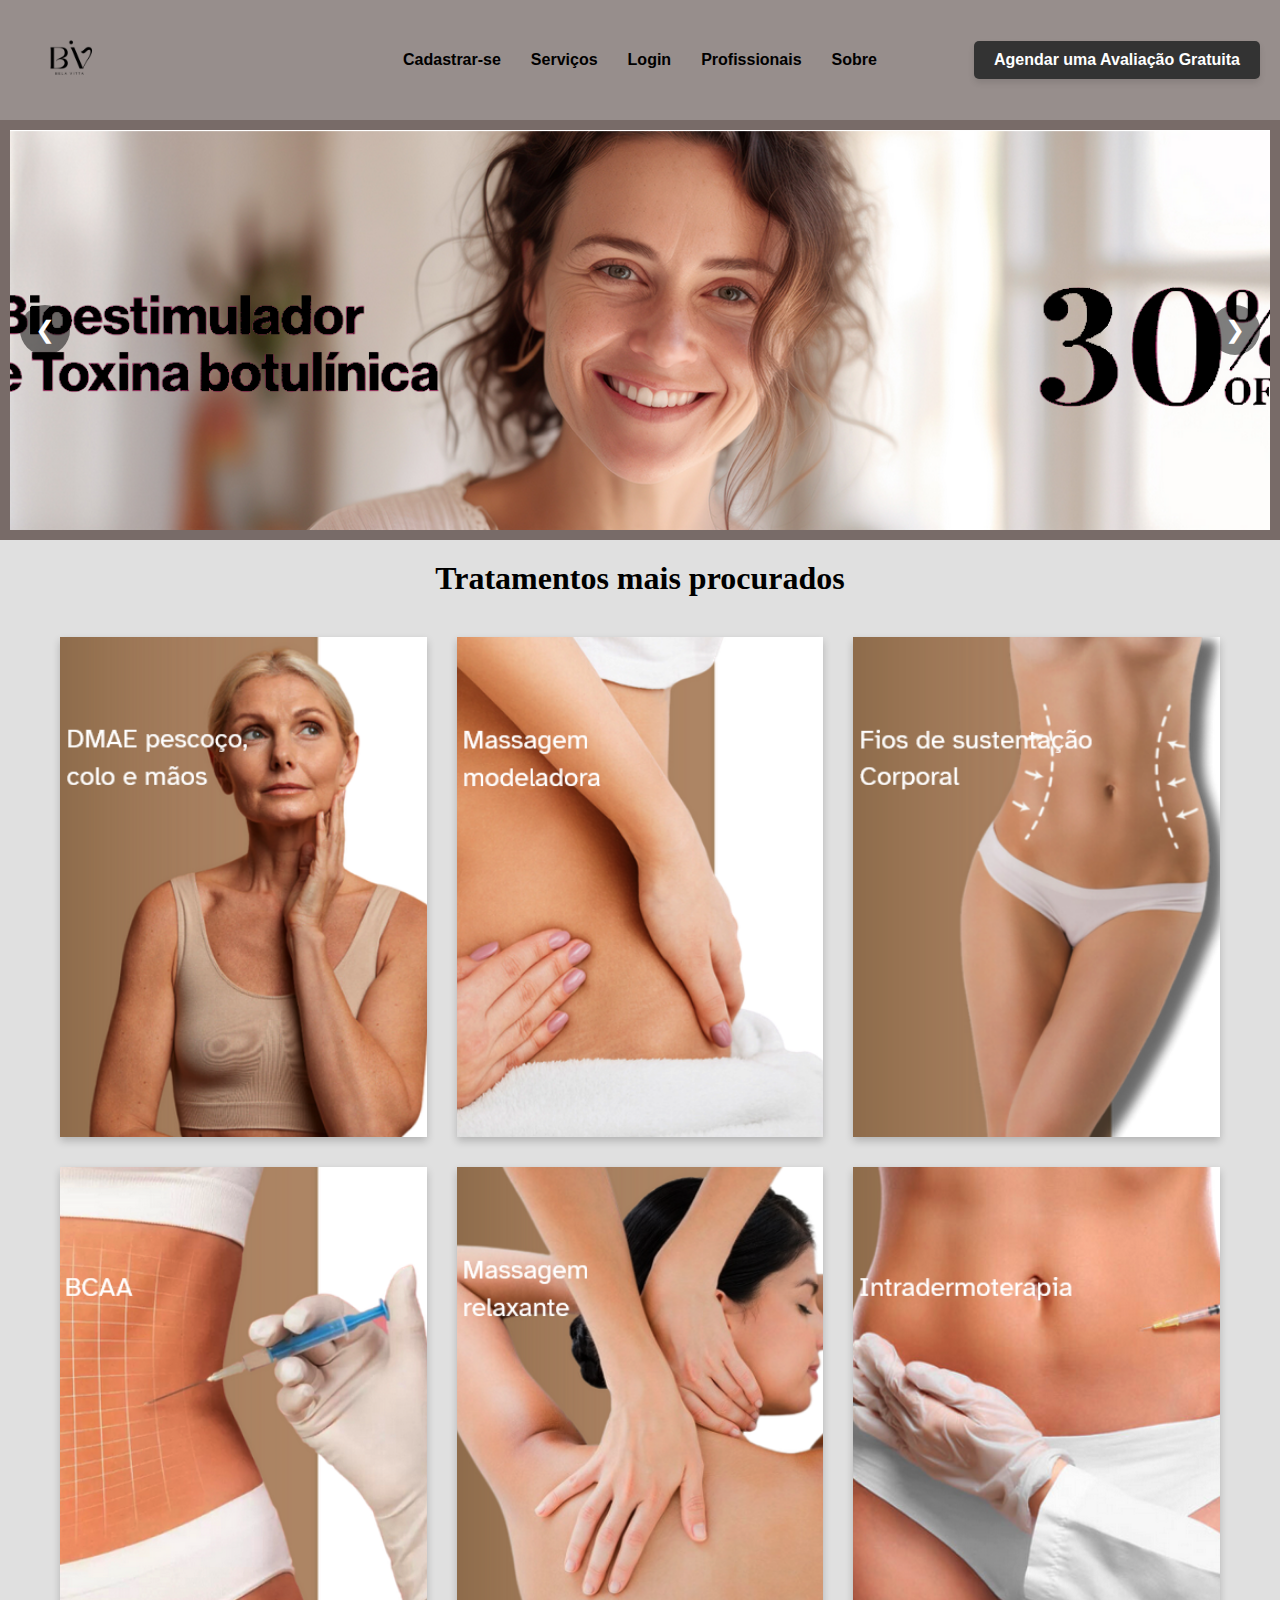
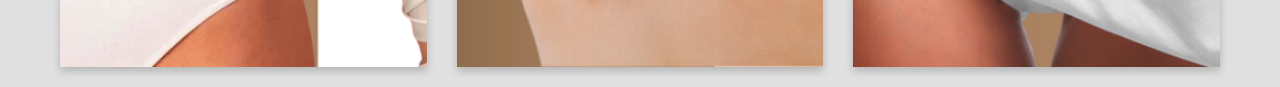
<file: projeto final 13-09/home.html>
<!DOCTYPE html>
<html lang="pt-br">
<head>
    <meta charset="UTF-8">
    <meta name="viewport" content="width=device-width, initial-scale=1.0">
    <title>Estética - Página Inicial</title>
    <link rel="stylesheet" type="text/css" href="inicial.css">
</head>
<body>

<header>
    <img src="imagens/B.png" alt="Logo" />
    <a href="login.php" class="btn-agendar">Agendar uma Avaliação Gratuita</a> 
    <div class="menu">
        <ul>
            <li><a href="cadastrar.php">Cadastrar-se</a></li>
            <li><a href="servicos.php">Serviços</a></li>
            <li><a href="login.php">Login</a></li>
            <li><a href="profissionais.html">Profissionais</a></li>
            <li><a href="sobre.php">Sobre</a></li> <!-- Adicionado o link para a página "Sobre" -->
        </ul>
    </div>
</header>

<div class="slider">
    <div class="slides">
        <div class="slide" style="background-image: url('imagens/bioestimulo.png')"></div>
        <div class="slide" style="background-image: url('imagens/microfocado.png');"></div>
        <div class="slide" style="background-image: url('imagens/peeling.png');"></div>
    </div>
    <button class="prev" onclick="changeSlide(-1)">&#10094;</button>
    <button class="next" onclick="changeSlide(1)">&#10095;</button>
</div>

<h1>Tratamentos mais procurados</h1>

<div class="treatments">
    <div class="treatment-box">
        <a href="login.php">
            <img src="imagens/DMAE.png" alt="DMAE">
        </a>
    </div>
    <div class="treatment-box">
        <a href="login.php">
            <img src="imagens/massagem modeladora.png" alt="Ativador Metabólico Corporal">
        </a>
    </div>
    <div class="treatment-box">
        <a href="login.php">
            <img src="imagens/fios de sustentacao.png" alt="Fios de Sustentação">
        </a>
    </div>
    <div class="treatment-box">
        <a href="login.php">
            <img src="imagens/BCAA.png" alt="BCAA">
        </a>
    </div>
    <div class="treatment-box">
        <a href="login.php">
            <img src="imagens/massagem relaxante.png" alt="Massagem Modeladora">
        </a>
    </div>
    <div class="treatment-box">
        <a href="login.php">
            <img src="imagens/intradermoterapia.png" alt="Massagem Relaxante">
        </a>
    </div>
</div>

<script src="script.js"></script>

</body>
</html>
</file>
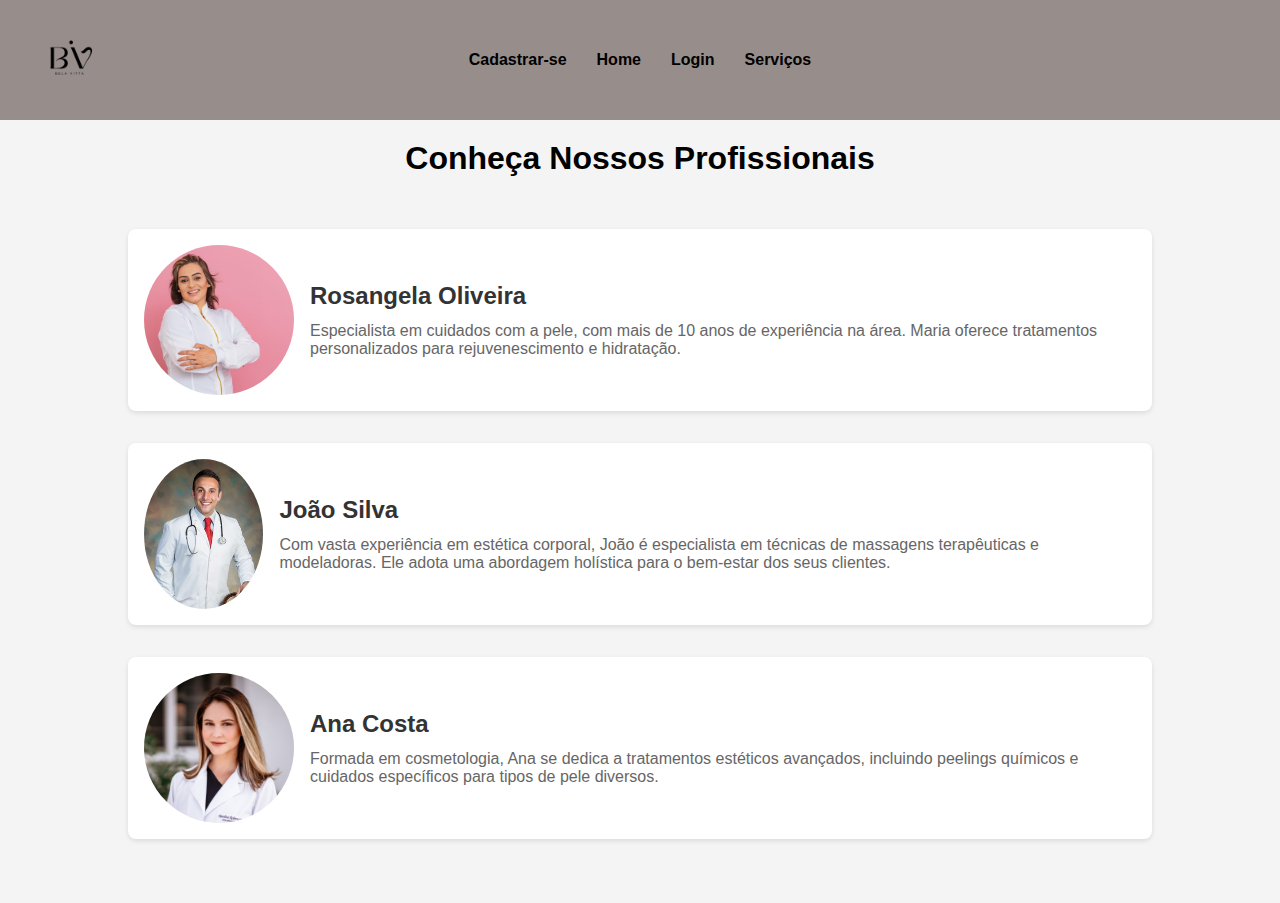
<file: projeto final 13-09/profissionais.html>
<!DOCTYPE html>
<html lang="pt-BR">
<head>
    <meta charset="UTF-8">
    <meta name="viewport" content="width=device-width, initial-scale=1.0">
    <title>Profissionais - Estética Bela</title>
    <style>
        body {
            font-family: Arial, sans-serif;
            margin: 0;
            padding: 0;
            background-color: #f4f4f4;
        }
        header {
            background-color: #978e8c; 
            color: #333;
            padding: 10px 20px;
            display: flex;
            align-items: center;
            justify-content: space-between;
            position: relative;
            box-sizing: border-box;
        }
        .back-button {
            background-color: #555;
            color: white;
            border: none;
            border-radius: 5px;
            padding: 10px 20px;
            font-size: 16px;
            cursor: pointer;
            position: absolute;
            left: 20px;
            top: 50%;
            transform: translateY(-50%);
        }
        .back-button:hover {
            background-color: #444;
        }
        header img {
            width: 100px; 
            height: auto; 
        }
        .menu {
            position: absolute;
            left: 50%;
            transform: translateX(-50%); 
        }

        .menu ul {
            list-style-type: none;
            margin: 0;
            padding: 0;
            display: flex;
            align-items: center; 
        }

        .menu ul li {
            margin: 0 15px;
        }
        .menu ul li a {
            text-decoration: none;
            color: black;
            font-weight: bold;
        }
        .menu ul li a:hover {
            color: #555;
        }
        .header-title {
            text-align: center;
            padding: 20px;
        }
        .header-title h1 {
            color: black;
            margin: 0;
        }
        .container {
            width: 80%;
            margin: 0 auto;
            padding: 2em;
        }
        .profissional {
            background-color: #fff;
            border-radius: 8px;
            box-shadow: 0 2px 5px rgba(0,0,0,0.1);
            margin-bottom: 2em;
            padding: 1em;
            display: flex;
            align-items: center;
        }
        .profissional img {
            border-radius: 50%;
            width: 150px;
            height: 150px;
            object-fit: cover;
            margin-right: 1em;
        }
        .profissional h2 {
            margin: 0 0 0.5em 0;
            color: #333;
        }
        .profissional p {
            margin: 0;
            color: #666;
        }
    </style>
</head>
<body>
    <header>
        
        <img src="imagens/B.png" alt="Logo" />
        <div class="menu">
            <ul>
                <li><a href="cadastrar.php">Cadastrar-se</a></li>
                <li><a href="home.html">Home</a></li>
                <li><a href="login.php">Login</a></li>
                <li><a href="servicos.php">Serviços</a></li>
    
            </ul>
        </div>
    </header>

    <div class="header-title">
        <h1>Conheça Nossos Profissionais</h1>
    </div>

    <div class="container">
        <div class="profissional">
            <img src="imagens//dr rosangela.avif" alt="Profissional 1">
            <div>
                <h2>Rosangela Oliveira</h2>
                <p>Especialista em cuidados com a pele, com mais de 10 anos de experiência na área. Maria oferece tratamentos personalizados para rejuvenescimento e hidratação.</p>
            </div>
        </div>
        <div class="profissional">
            <img src="imagens//dr joao.avif" alt="Profissional 2">
            <div>
                <h2>João Silva</h2>
                <p>Com vasta experiência em estética corporal, João é especialista em técnicas de massagens terapêuticas e modeladoras. Ele adota uma abordagem holística para o bem-estar dos seus clientes.</p>
            </div>
        </div>
        <div class="profissional">
            <img src="imagens//dr ana.avif" alt="Profissional 3">
            <div>
                <h2>Ana Costa</h2>
                <p>Formada em cosmetologia, Ana se dedica a tratamentos estéticos avançados, incluindo peelings químicos e cuidados específicos para tipos de pele diversos.</p>
            </div>
        </div>
    </div>

    <script>
        function goBack() {
            window.history.back();
        }
    </script>
</body>
</html>
</file>
<file: projeto final 13-09/inicial.css>
* {
    box-sizing: border-box;
}

body {
    font-family: Arial, sans-serif;
    margin: 0;
    padding: 0;
    background-color: #e0e0e0;
}

header {
    background-color: #978e8c;
    padding: 10px 20px; 
    display: flex;
    align-items: center;
    position: relative; 
    box-sizing: border-box;
}

header img {
    width: 100px; 
    height: auto; 
}

.btn-agendar {
    position: absolute; 
    top: 50%; 
    right: 20px; 
    transform: translateY(-50%);
    background-color: #333;
    color: white;
    padding: 10px 20px; 
    text-decoration: none; 
    border-radius: 5px; 
    font-size: 16px;
    font-weight: bold;
    box-shadow: 0 4px 6px rgba(5, 5, 5, 0.1); 
    transition: background-color 0.3s, transform 0.3s; 
}

.btn-agendar:hover {
    background-color: #0f0f0f; 
    transform: translateY(-50%) scale(1.05); 
}

.menu {
    position: absolute;
    left: 50%;
    transform: translateX(-50%); 
}

.menu ul {
    list-style-type: none;
    margin: 0;
    padding: 0;
    display: flex;
    align-items: center; 
}

.menu ul li {
    margin: 0 15px; 
}

.menu ul li a {
    text-decoration: none;
    color: black;
    font-weight: bold;
}

.menu ul li a:hover {
    color: #555;
}

.slider {
    position: relative;
    max-width: 1900px;
    max-height: 800px;
    margin: auto;
    overflow: hidden;
    border: 10px solid #786b68;
}

.slides {
    display: flex;
    transition: transform 0.5s ease-in-out;
}

.slide {
    min-width: 100%;
    height: 400px;
    background-size: cover;
    background-position: center;
}

button.prev, button.next {
    position: absolute;
    top: 50%;
    width: 50px;
    height: 50px;
    background-color: rgba(0, 0, 0, 0.5);
    color: white;
    border: none;
    cursor: pointer;
    font-size: 24px;
    line-height: 1;
    transform: translateY(-50%);
    border-radius: 50%;
}

button.prev {
    left: 10px;
}

button.next {
    right: 10px;
}

h1 {
    font-family: Cambria, Cochin, Georgia, Times, 'Times New Roman', serif;
    text-align: center;
    margin: 20px 0;
    color: #000000;
}

.treatments {
    display: grid;
    grid-template-columns: repeat(3, 1fr);
    gap: 30px;
    padding: 20px;
    max-width: 1200px;
    margin: 0 auto;
}

.treatment-box {
    width: 100%; 
    height: 500px; 
    position: relative;
    overflow: hidden;
    box-shadow: 0 4px 8px rgba(0, 0, 0, 0.2);
    background-color: #fff;
    transition: transform 0.3s;
}

.treatment-box:hover {
    transform: scale(1.05);
}

.treatment-box img {
    width: 100%;
    height: 100%;
    object-fit: cover;
}
</file>
